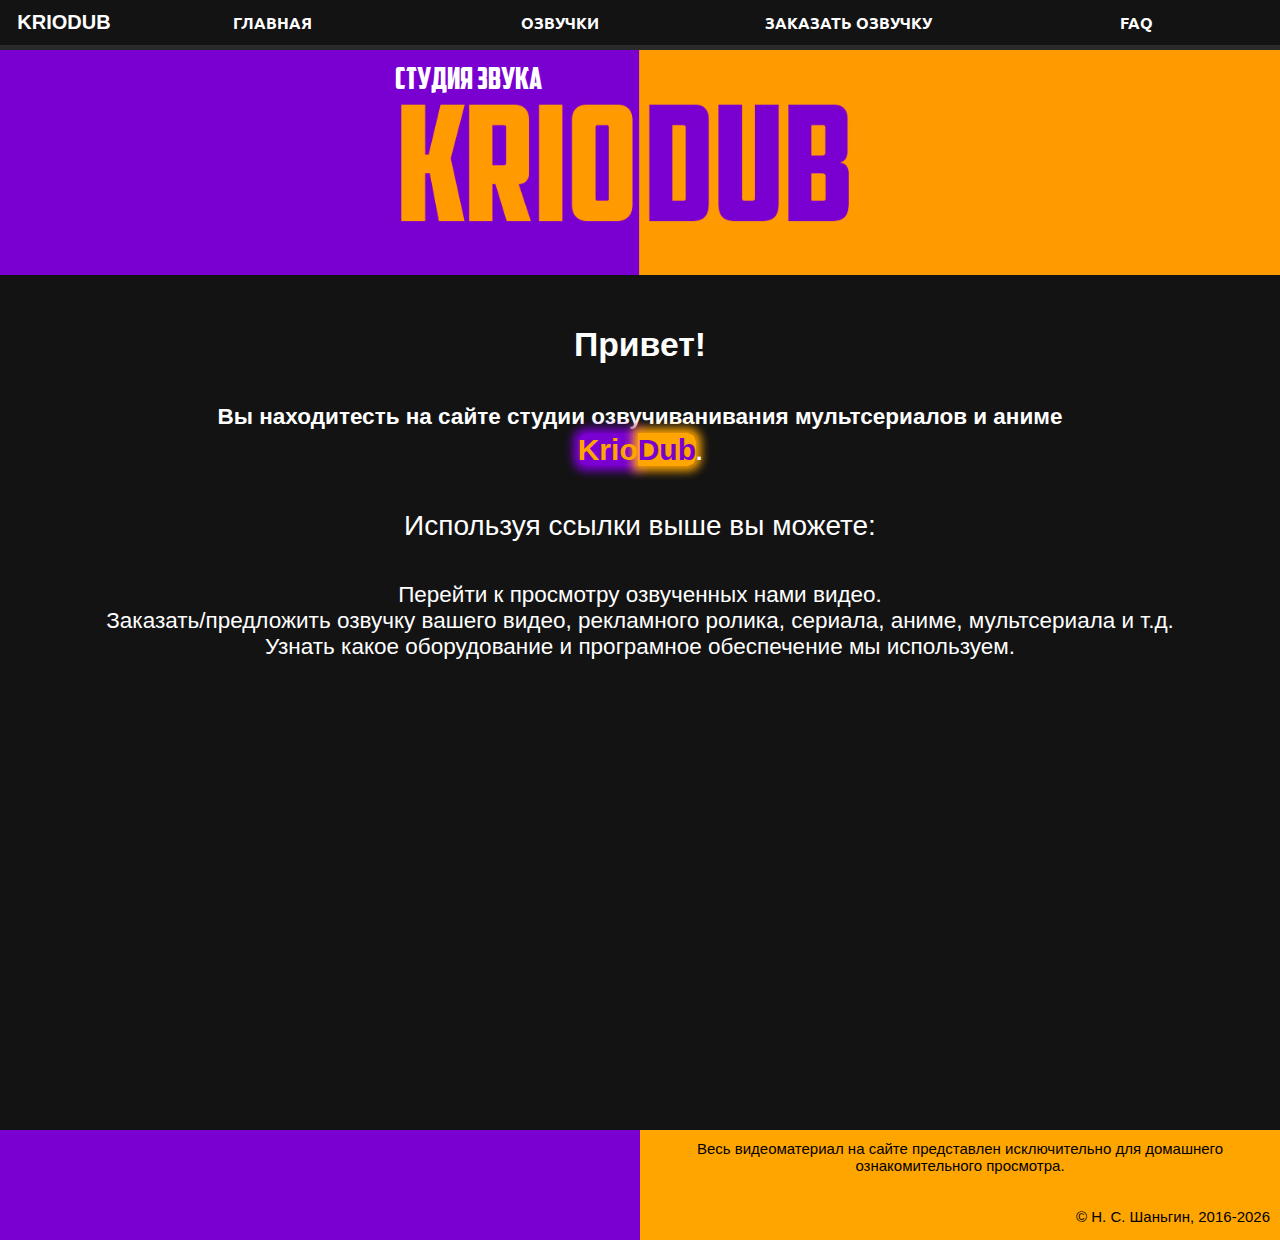
<file: index.html>
<!DOCTYPE html>
<html>
<head>
	<title>КриоДаб</title>
	<meta charset="utf-8">
	<link rel="stylesheet" type="text/css" href="styles/style.css">
	<link rel="stylesheet" type="text/css" href="styles/style-main.css">
	<link rel="icon" type="image/vnd.microsoft.icon" href="favicon.ico">
	<meta name="author" content="Никита Шаньгин/MrKrio">
	<meta name="copyright" content="Все права принадлежат Никите Шаньгину, воспроизведение любого материала с этой страницы на других ресурсах должно быть согласовано в правообладателем">
	<meta name="robots" content="index, nofollow">
	<meta http-equiv="content-language" content="ru">
	<meta name="description" content="Сайт студии KrioDub. Хотите заказать озвучку для вашего видео, поздравление, рекламный ролик? Хотите увидеть озвученную серию вашего любимого сериала, аниме, мультсериала? Тогда вам сюда!">
	<meta name="keywords" content="Kriodub, krio dub, Криодаб, крио даб, озвучка рекламных роликов, видеомонтаж, озвучивание, заказать озвучивание, смотреть аниме, смотреть мультфильмы, время приключений, гравити фоллз, adventure time">
	<meta name="yandex-verification" content="5b7bd48b2b36a36c" />
	<meta name='viewport' content='width=device-width,initial-scale=1,user-scalable=no'/>
	<meta content='true' name='HandheldFriendly'/>
	<meta content='width' name='MobileOptimized'/>
	<meta content='yes' name='apple-mobile-web-app-capable'/>
	<script src="https://vk.com/js/api/openapi.js?146" type="text/javascript"></script>
</head>
<body>

<div id="container">
<header>
	<b id="headerer"><a href="/redirect"><span>KRIODUB</span></a></b>
	
	
		<ul id="header">
			<li class="hdr"><a href="/">Главная</a></li>
			<li class="hdr"><a>Озвучки</a>
				<ul>
					<li><a href="/video/at7">Время приключений</a>
					<li><a href="#">Леди баг<span class="cs">(Coming soon)</span></a></li>
					<li><a href="/video/train/">Бесконечный поезд</a></li>
				</ul>
			</li>
			<li class="hdr"><a href="/buy">Заказать <span id="ozv">озвучку</span></a></li>
			<li class="hdr"><a href="/faq">FAQ</a></li>
		</ul>
	
</header>

<div id="banner"><div>СТУДИЯ ЗВУКА</div></div>

<div id="content">
	<div id="text">
		<h2>Привет!</h2>
		<div>
		<b id="bol">
			Вы находитесть на сайте студии озвучиванивания мультсериалов и аниме <br><span id="kriodub"><span id="krio">Krio</span><span id="dub">Dub</span></span>.
		</b>
		</div>
		<div>
		<p id="child">Используя ссылки выше вы можете:</p>
		<p>Перейти к просмотру озвученных нами видео.</p>
		<p>Заказать/предложить озвучку вашего видео, рекламного ролика, сериала, аниме, мультсериала и т.д.</p>
		<p>Узнать какое оборудование и програмное обеспечение мы используем.</p>
		</div>
	</div>
	<!--<div>По вопросам сотрудничества / коллаборации обращайтесь на почту: <a href="mailto:kriodub@ya.ru" id="mail">KrioDub@ya.ru</a></div>-->

	<script type="text/javascript" src="//vk.com/js/api/openapi.js?146"></script>

<!-- VK Widget -->
<div id="vk_community_messages"></div>
<script type="text/javascript">
VK.Widgets.CommunityMessages("vk_community_messages", 76343491, {expandTimeout: "120000",tooltipButtonText: "Есть вопрос?"});
</script>
</div>
</div>
<div id="footer">
	<div class="rights"></div>
	<div class="rights">Весь видеоматериал на сайте представлен исключительно для домашнего ознакомительного просмотра. <br>
	<div id="copyright"> 
	&copy Н. С. Шаньгин, 2016-<script type="text/javascript">var mdate = new Date(); document.write(mdate.getFullYear());</script>
	</div>
	
	</div>
</div>
</body>
</html>
</file>
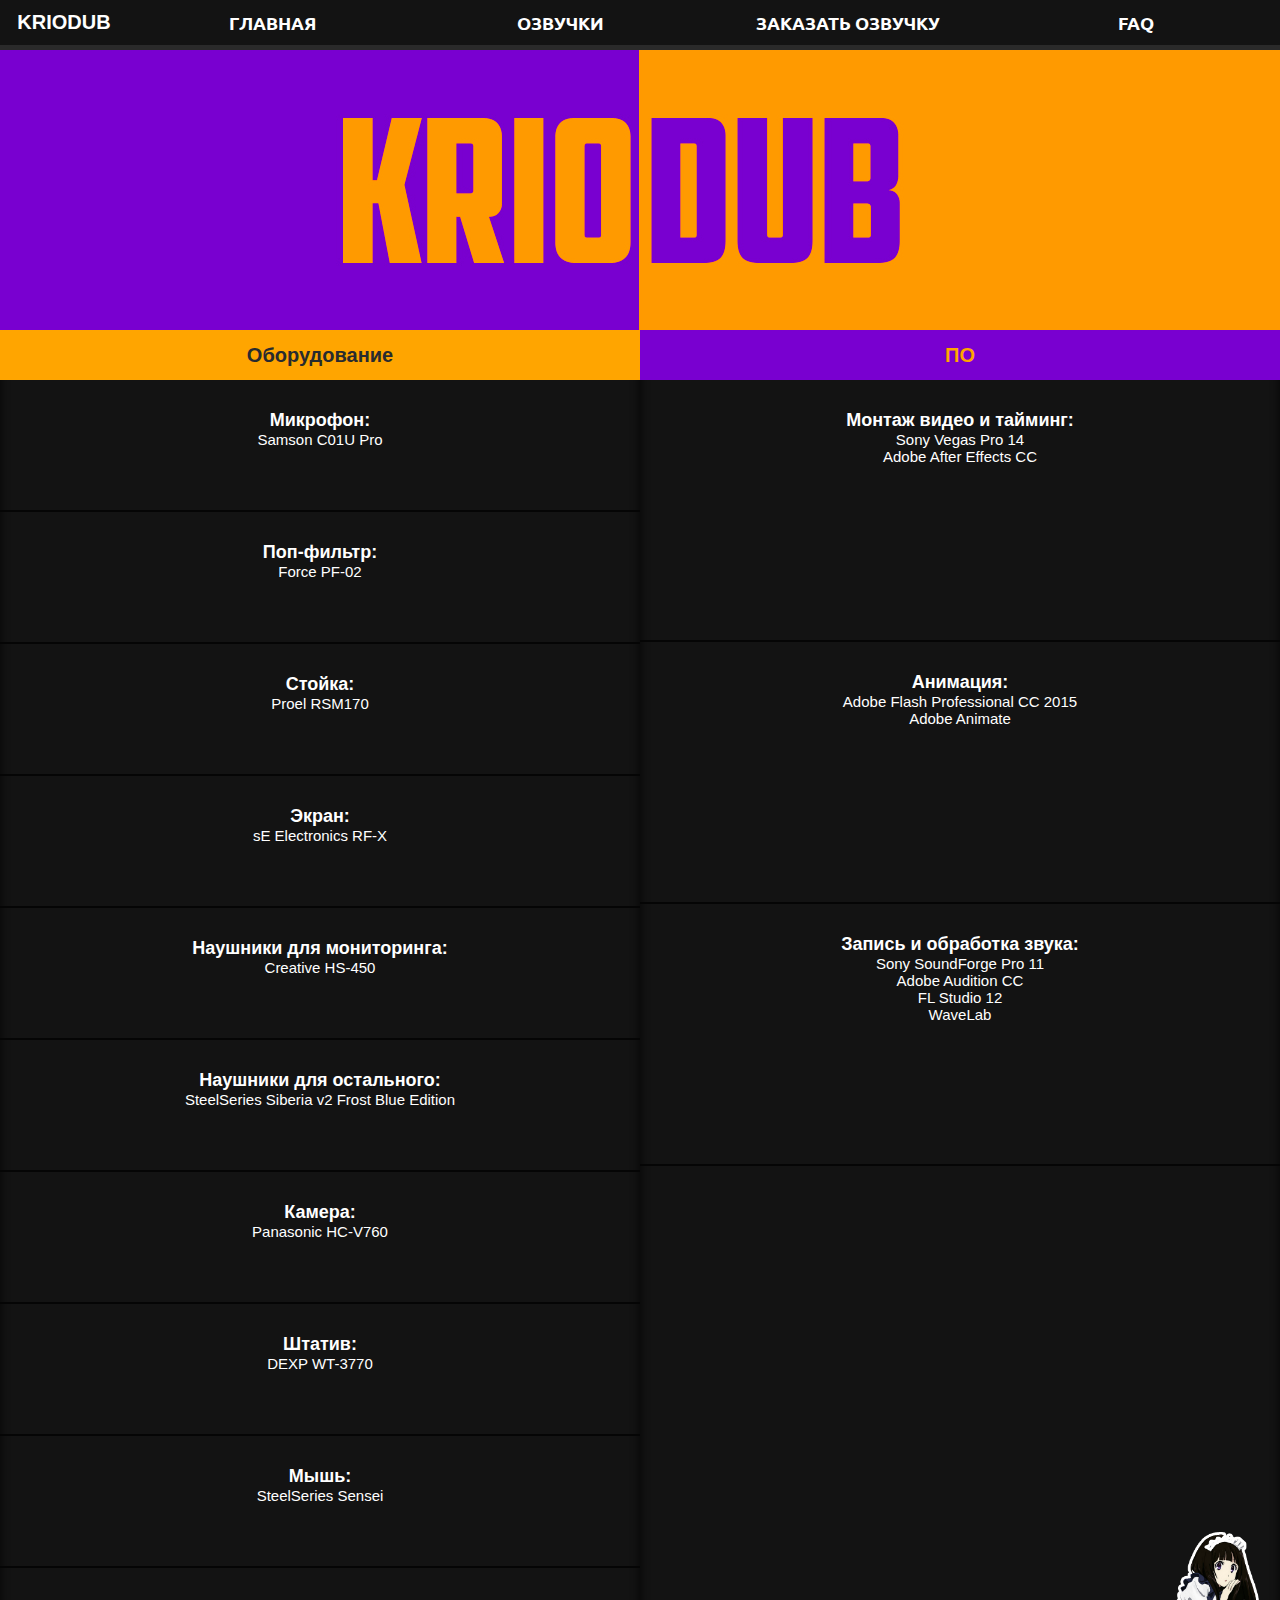
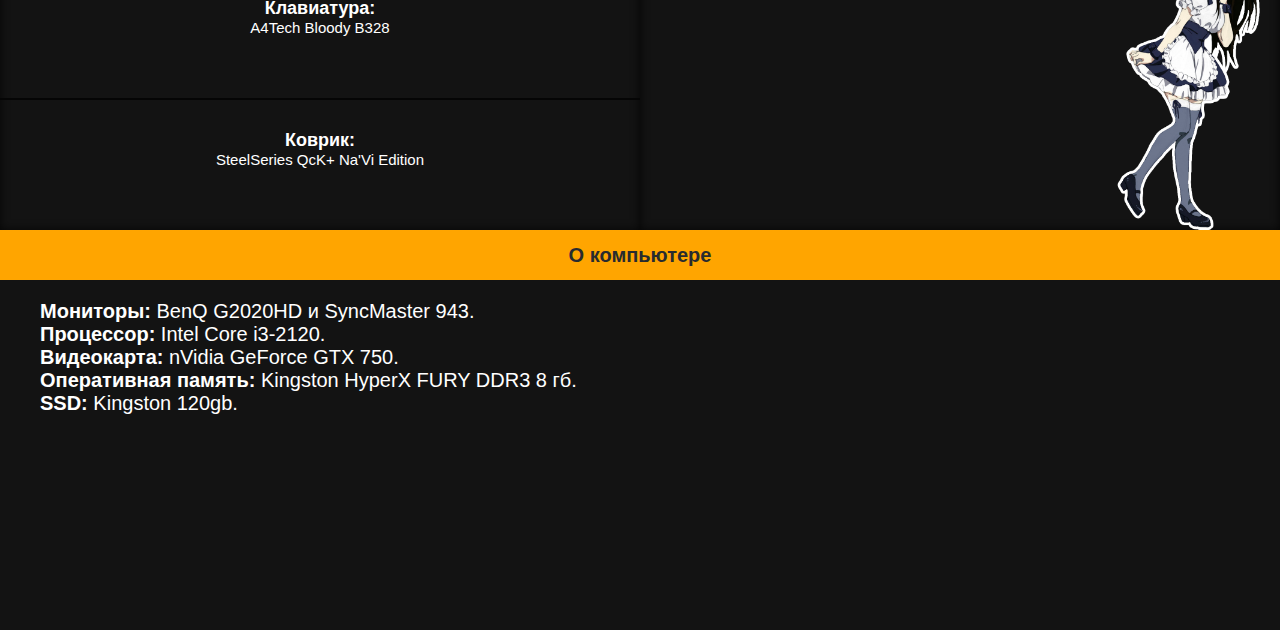
<file: faq/index.html>
<!DOCTYPE html>
<html>
<head>
	<title>КриоДаб</title>
	<meta charset="utf-8">
	<link rel="stylesheet" type="text/css" href="../styles/style.css">
	<link rel="stylesheet" type="text/css" href="../styles/style-faq.css">
	<link rel="icon" type="image/vnd.microsoft.icon" href="favicon.ico">
	<meta name="author" content="Никита Шаньгин/MrKrio">
	<meta name="copyright" content="Все права принадлежат Никите Шаньгину, воспроизведение любого материала с этой страницы на других ресурсах должно быть согласовано в правообладателем">
	<meta name="robots" content="index, nofollow">
	<meta http-equiv="content-language" content="ru">
	<meta name="description" content="Какое оборудование и ПО я использую, а так же какая у меня сборка компьютера.">
	<meta name="keywords" content="Kriodub, krio dub, Криодаб, крио даб, faq, чзв, оборудование">
	<meta name="yandex-verification" content="5b7bd48b2b36a36c" />
	<meta name='viewport' content='width=device-width,initial-scale=1,user-scalable=no'/>
	<meta content='true' name='HandheldFriendly'/>
	<meta content='width' name='MobileOptimized'/>
	<meta content='yes' name='apple-mobile-web-app-capable'/>
</head>

<body>

<div id="container">
<header>
	<b id="headerer"><a href="/redirect"><span>KRIODUB</span></a></b>
	
	<div id="head1">
		<ul id="header">
			<li class="hdr"><a href="/">Главная</a></li>
			<li class="hdr"><a href="/video">Озвучки</a></li>
			<li class="hdr"><a href="/buy">Заказать<span id="ozv"> озвучку</span></a></li>
			<li class="hdr"><a href="/faq">FAQ</a></li>
		</ul>
	</div>
</header>

<div id="banner"></div>

<div id="content">
	<div class="faq">
		<h3>Оборудование</h3>
		<div class="qqq">
			<div class="quest">Микрофон:</div>
			<div class="answ">
			<p>Samson C01U Pro</p>
			</div>
		</div>
		<div class="qqq">
			<div class="quest">Поп-фильтр:</div>
			<div class="answ">
			<p>Force PF-02</p>
			</div>
		</div>
		<div class="qqq">
			<div class="quest">Стойка:</div>
			<div class="answ">
			<p>Proel RSM170</p>
			</div>
		</div>
		<div class="qqq">
			<div class="quest">Экран:</div>
			<div class="answ">
			<p>sE Electronics RF-X</p>
			</div>
		</div>
		<div class="qqq">
			<div class="quest">Наушники для мониторинга:</div>
			<div class="answ">
			<p>Creative HS-450</p>
			</div>
		</div>
		<div class="qqq">
			<div class="quest">Наушники для остального:</div>
			<div class="answ">
			<p>SteelSeries Siberia v2 Frost Blue Edition</p>
			</div>
		</div>
		<div class="qqq">
			<div class="quest">Камера:</div>
			<div class="answ">
			<p>Panasonic HC-V760</p>
			</div>
		</div>
		<div class="qqq">
			<div class="quest">Штатив:</div>
			<div class="answ">
			<p>DEXP WT-3770</p>
			</div>
		</div>
		<div class="qqq">
			<div class="quest">Мышь:</div>
			<div class="answ">
			<p>SteelSeries Sensei</p>
			</div>
		</div>
		<div class="qqq">
			<div class="quest">Клавиатура:</div>
			<div class="answ">
			<p>A4Tech Bloody B328</p>
			</div>
		</div>
		<div class="qqq">
			<div class="quest">Коврик:</div>
			<div class="answ">
			<p>SteelSeries QcK+ Na'Vi Edition</p>
			</div>
		</div>
	</div>
	<div class="faq">
		<h3>ПО</h3>
		<div class="qqq2">
			<div class="quest">Монтаж видео и тайминг:</div>
			<div class="answ">
			<p>Sony Vegas Pro 14</p>
			<p>Adobe After Effects CC</p>
			</div>
		</div>
		<div class="qqq2">
			<div class="quest">Анимация:</div>
			<div class="answ">
			<p>Adobe Flash Professional CC 2015</p>
			<p>Adobe Animate</p>
			</div>
		</div>
		<div class="qqq2">
			<div class="quest">Запись и обработка звука:</div>
			<div class="answ">
			<p>Sony SoundForge Pro 11</p>
			<p>Adobe Audition CC</p>
			<p>FL Studio 12</p>
			<p>WaveLab</p>
			</div>
			<img id="animes" alt="Тут должна быть служанка" src="../img/anime.png" title="Оу, вы уже пришли! А я ещё не закончила убираться!">
		</div>
		
	</div>
	<div id="comp">
	<h3>О компьютере</h3>
	<div id="lihne">
		<div id="about">
		<p><b>Мониторы:</b> BenQ G2020HD и SyncMaster 943.</p>
		<p><b>Процессор:</b> Intel Core i3-2120.</p>
		<p><b>Видеокарта:</b> nVidia GeForce GTX 750.</p>
		<p><b>Оперативная память:</b> Kingston HyperX FURY DDR3 8 гб.</p>
		<p><b>SSD:</b> Kingston 120gb.</p>
		</div>
	</div>
	</div>
</div>
</div>


</body>
</html>
</file>
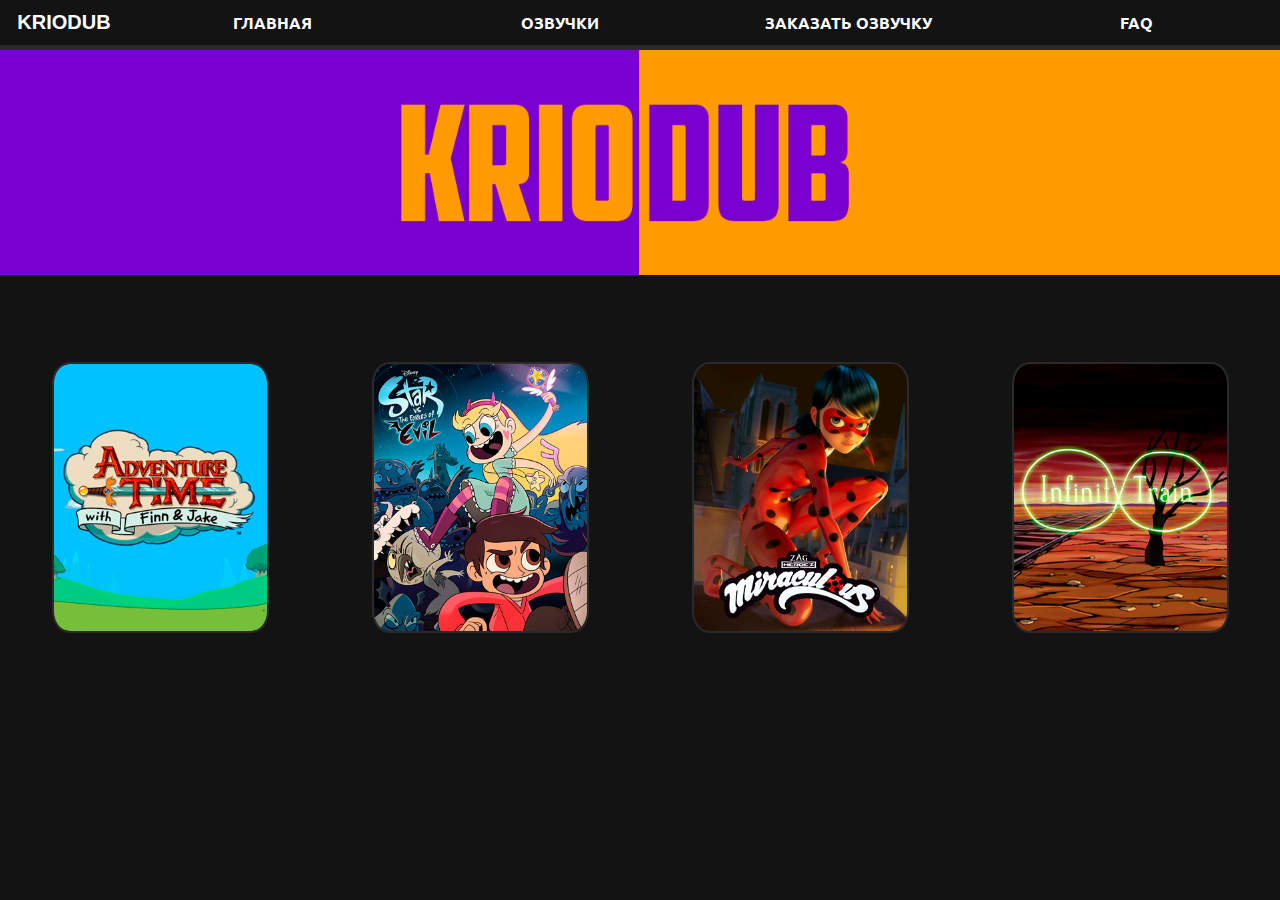
<file: video/index.html>
<!DOCTYPE html>
<html>
<head>
	<title>КриоДаб</title>
	<meta charset="utf-8">
	<link rel="stylesheet" type="text/css" href="../styles/style.css">
	<link rel="stylesheet" type="text/css" href="../styles/style-video.css">
	<link rel="icon" type="image/vnd.microsoft.icon" href="favicon.ico">
	<meta name="author" content="Никита Шаньгин / MrKrio">
	<meta name="copyright" content="Все права принадлежат Никите Шаньгину, воспроизведение любого материала с этой страницы на других ресурсах должно быть согласовано в правообладателем, весь материал на сайте предоставлен исключительно для домашнего ознакомительного просмотра.">
	<meta name="robots" content="index, nofollow">
	<meta http-equiv="content-language" content="ru">
	<meta name="description" content="Смотреть онлайн Время приключений, леди баг, Стар против сил зла и Бесконечный поезд">
	<meta name="keywords" content="Kriodub, krio dub, Криодаб, крио даб, озвучка, смотреть аниме, смотреть мультфильмы, смотреть, смотреть онлайн, онлайн, время приключений, гравити фоллз, adventure time, ледибаг, леди баг, ladybug, lady bug, stvtfoe, stvfoe, Star vs the Forces of evil, Стар против сил зла, СПСЛ">
	<meta name="yandex-verification" content="5b7bd48b2b36a36c" />
	<meta name='viewport' content='width=device-width,initial-scale=1,user-scalable=no'/>
	<meta content='true' name='HandheldFriendly'/>
	<meta content='width' name='MobileOptimized'/>
	<meta content='yes' name='apple-mobile-web-app-capable'/>
</head>
<body>

<div id="container">
<header>
	<b id="headerer"><a href="/redirect"><span>KRIODUB</span></a></b>
		<ul id="header">
			<li class="hdr"><a href="/">Главная</a></li>
			<li class="hdr"><a href="/video">Озвучки</a></li>
			<li class="hdr"><a href="/buy">Заказать<span id="ozv"> озвучку</span></a></li>
			<li class="hdr"><a href="/faq">FAQ</a></li>
		</ul>
</header>

<div id="banner"></div>
<div id="content">
<div id="wrapper">
	<div id="boxes">
<div class="b">
	<div class="box" id="box1">
		<div class="season">
			<div class="seas"><a href="../video/at7">7 сезон</a></div>
			<div class="seas"><a href="../video/at8">8 сезон</a></div>
		</div>
	</div>
</div>
<div class="b">
	<div class="box" id="box2">
		<div class="season">
			<div class="seas"><a href="../video/star">2 сезон</a></div>
		</div>
	</div>
</div>
<div class="b">
	<div class="box" id="box3">
		<div class="season">
			<div class="seas"><a href="../video/lady">2 сезон</a></div>
		</div>
	</div>
</div>
<div class="b">
	<div class="box" id="box4">
		<div class="season">
			<div class="seas"><a href="../video/train">1 сезон</a></div>
		</div>
	</div>
</div>
	</div>
</div>
</div>


</body>
</html>
</file>
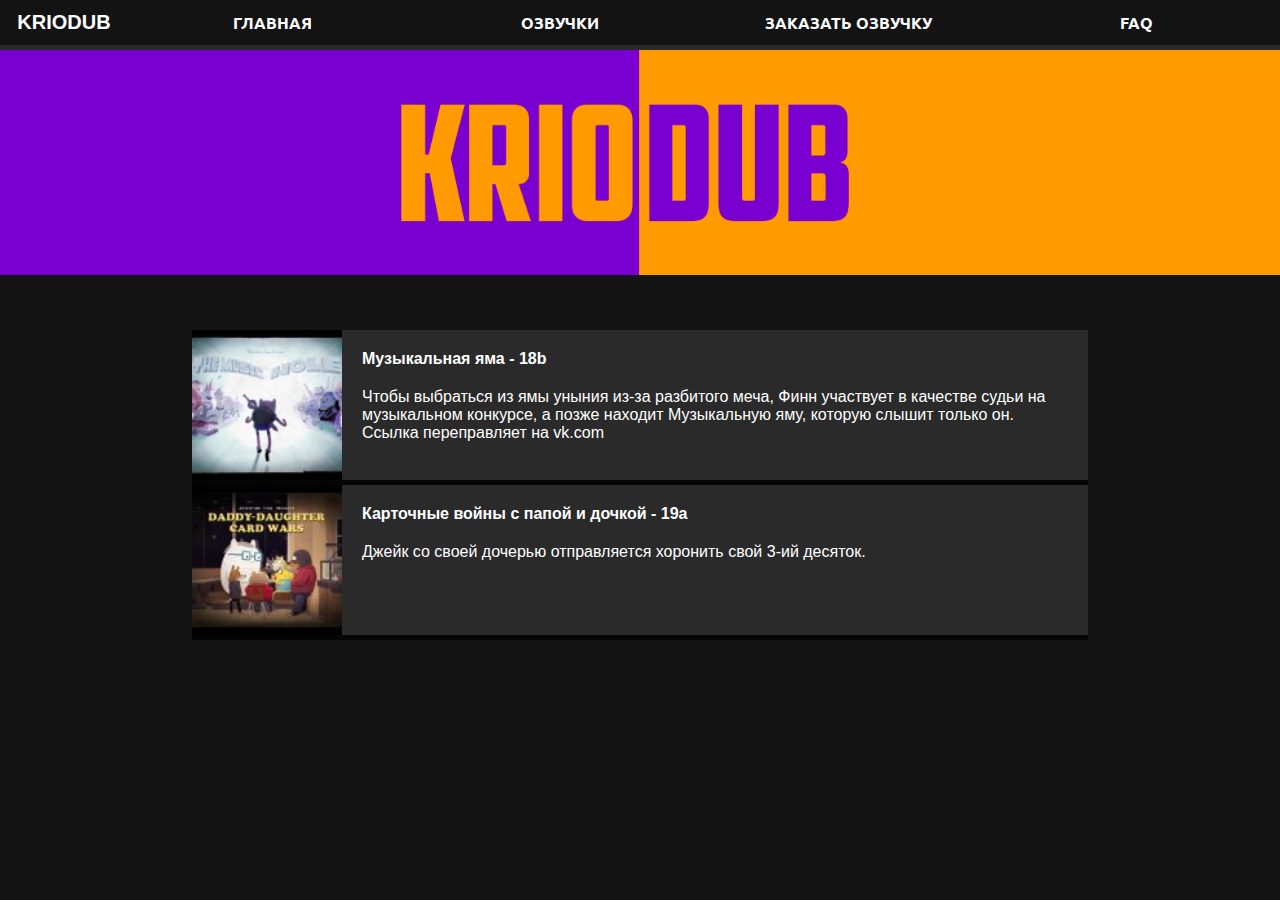
<file: video/at7/index.html>
<!DOCTYPE html>
<html>
<head>
	<title>КриоДаб</title>
	<meta charset="utf-8">
	<link rel="stylesheet" type="text/css" href="../../styles/style.css">
	<link rel="stylesheet" type="text/css" href="../../styles/style-video.css">
	<link rel="icon" type="image/vnd.microsoft.icon" href="favicon.ico">
	<meta name="author" content="Никита Шаньгин / MrKrio">
	<meta name="copyright" content="Все права принадлежат Никите Шаньгину, воспроизведение любого материала с этой страницы на других ресурсах должно быть согласовано в правообладателем, весь материал на сайте предоставлен исключительно для домашнего ознакомительного просмотра.">
	<meta name="robots" content="index, nofollow">
	<meta http-equiv="content-language" content="ru">
	<meta name="description" content="Смотреть онлайн Время Приключений / Adventure Time! 7 сезон">
	<meta name="keywords" content="Kriodub, krio dub, Криодаб, крио даб, озвучка, смотреть аниме, смотреть мультфильмы, смотреть, смотреть онлайн, онлайн, время приключений, adventure time, at, вп, 7 сезон">
	<meta name="yandex-verification" content="5b7bd48b2b36a36c" />
	<meta name='viewport' content='width=device-width,initial-scale=1,user-scalable=no'/>
	<meta content='true' name='HandheldFriendly'/>
	<meta content='width' name='MobileOptimized'/>
	<meta content='yes' name='apple-mobile-web-app-capable'/>
</head>
<body>
<div id="container">
<header>
	<b id="headerer"><a href="/redirect"><span>KRIODUB</span></a></b>
	
	
		<ul id="header">
			<li class="hdr"><a href="/">Главная</a></li>
			<li class="hdr"><a href="/video">Озвучки</a></li>
			<li class="hdr"><a href="/buy">Заказать <span id="ozv">озвучку</span></a></li>
			<li class="hdr"><a href="/faq">FAQ</a></li>
		</ul>
	
</header>

<div id="banner"></div>

<div id="content">
	<div class="series">
		<a href="/video/at7/eps/18b">
		<div class="preview"><img src="../../img/preview/18b.jpg"></div>
		<div class="stext">
		<h4>Музыкальная яма - 18b</h4>
		<p>Чтобы выбраться из ямы уныния из-за разбитого меча, Финн участвует в качестве судьи на музыкальном конкурсе, а позже находит Музыкальную яму, которую слышит только он.
		Ссылка переправляет на vk.com</p>
		</div>
		</a>
	</div>
	<div class="series">
		<a href="/video/at7/eps/18b">
		<div class="preview"><img src="../../img/preview/19a.jpg"></div>
		<div class="stext">
		<h4>Карточные войны с папой и дочкой - 19a</h4>
		<p>Джейк со своей дочерью отправляется хоронить свой 3-ий десяток.</p>
		</div>
		</a>
	</div>
</div>
</div>

</div>
</body>
</html>
</file>
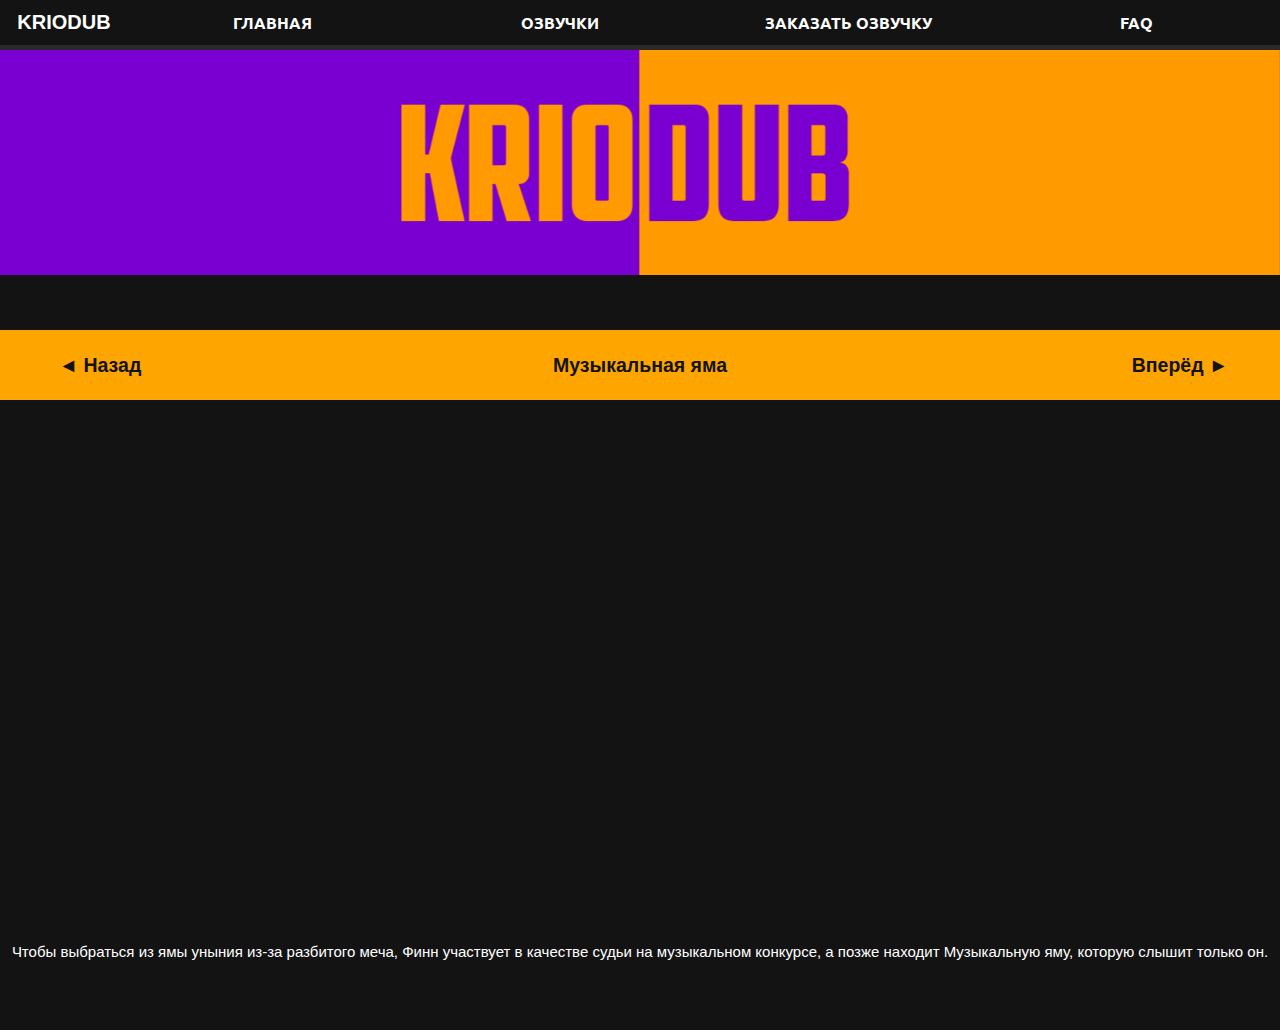
<file: video/at7/eps/18b.html>
<!DOCTYPE html>
<html>
<head>
	<title>КриоДаб</title>
	<meta charset="utf-8">
	<link rel="stylesheet" type="text/css" href="../../../styles/style.css">
	<link rel="stylesheet" type="text/css" href="../../../styles/style-ep.css">
	<link rel="icon" type="image/vnd.microsoft.icon" href="favicon.ico">
	<meta name="author" content="Никита Шаньгин / MrKrio">
	<meta name="copyright" content="Все права принадлежат Никите Шаньгину, воспроизведение любого материала с этой страницы на других ресурсах должно быть согласовано в правообладателем, весь материал на сайте предоставлен исключительно для домашнего ознакомительного просмотра.">
	<meta name="robots" content="index, nofollow">
	<meta http-equiv="content-language" content="ru">
	<meta name="description" content="Музыкальная яма - s07e18b / Music hole Смотреть онлайн Время Приключений / Adventure Time! На русском">
	<meta name="keywords" content="Kriodub, krio dub, Криодаб, крио даб, озвучка, смотреть аниме, смотреть мультфильмы, смотреть, смотреть онлайн, онлайн, время приключений, adventure time, at, вп, музыкальная яма, music hole, e18b, s07, s07e18b, сезон 7, серия 18">
	<meta name="yandex-verification" content="5b7bd48b2b36a36c" />
	<meta name='viewport' content='width=device-width,initial-scale=1,user-scalable=no'/>
	<meta content='true' name='HandheldFriendly'/>
	<meta content='width' name='MobileOptimized'/>
	<meta content='yes' name='apple-mobile-web-app-capable'/>
</head>
<body>
<div id="container">
<header>
	<b id="headerer"><a href="/redirect"><span>KRIODUB</span></a></b>
	
	
		<ul id="header">
			<li class="hdr"><a href="/">Главная</a></li>
			<li class="hdr"><a href="/video">Озвучки</a></li>
			<li class="hdr"><a href="/buy">Заказать <span id="ozv">озвучку</span></a></li>
			<li class="hdr"><a href="/faq">FAQ</a></li>
		</ul>
	
</header>

<div id="banner"></div>

<div id="content">
	<div id="wrp">
	<div id="move">
		<div class="but" id="b1"><a href="/video/at7">&#9668 Назад</a></div>
		<div class="but" id="b2"><a href="/video/at7/eps/19a">Вперёд &#9658</a></div>
		<h2>Музыкальная яма</h2>
	</div>
		<div id="player">
			<iframe src="//vk.com/video_ext.php?oid=141722956&id=456239033&hash=8c49d670c90b8ffa&hd=2" width="853" height="480" frameborder="0" allowfullscreen></iframe>
		</div>
		<p>
			Чтобы выбраться из ямы уныния из-за разбитого меча, Финн участвует в качестве судьи на музыкальном конкурсе, а позже находит Музыкальную яму, которую слышит только он.
		</p>
	</div>
</div>
</div>

</div>
</body>
</html>
</file>
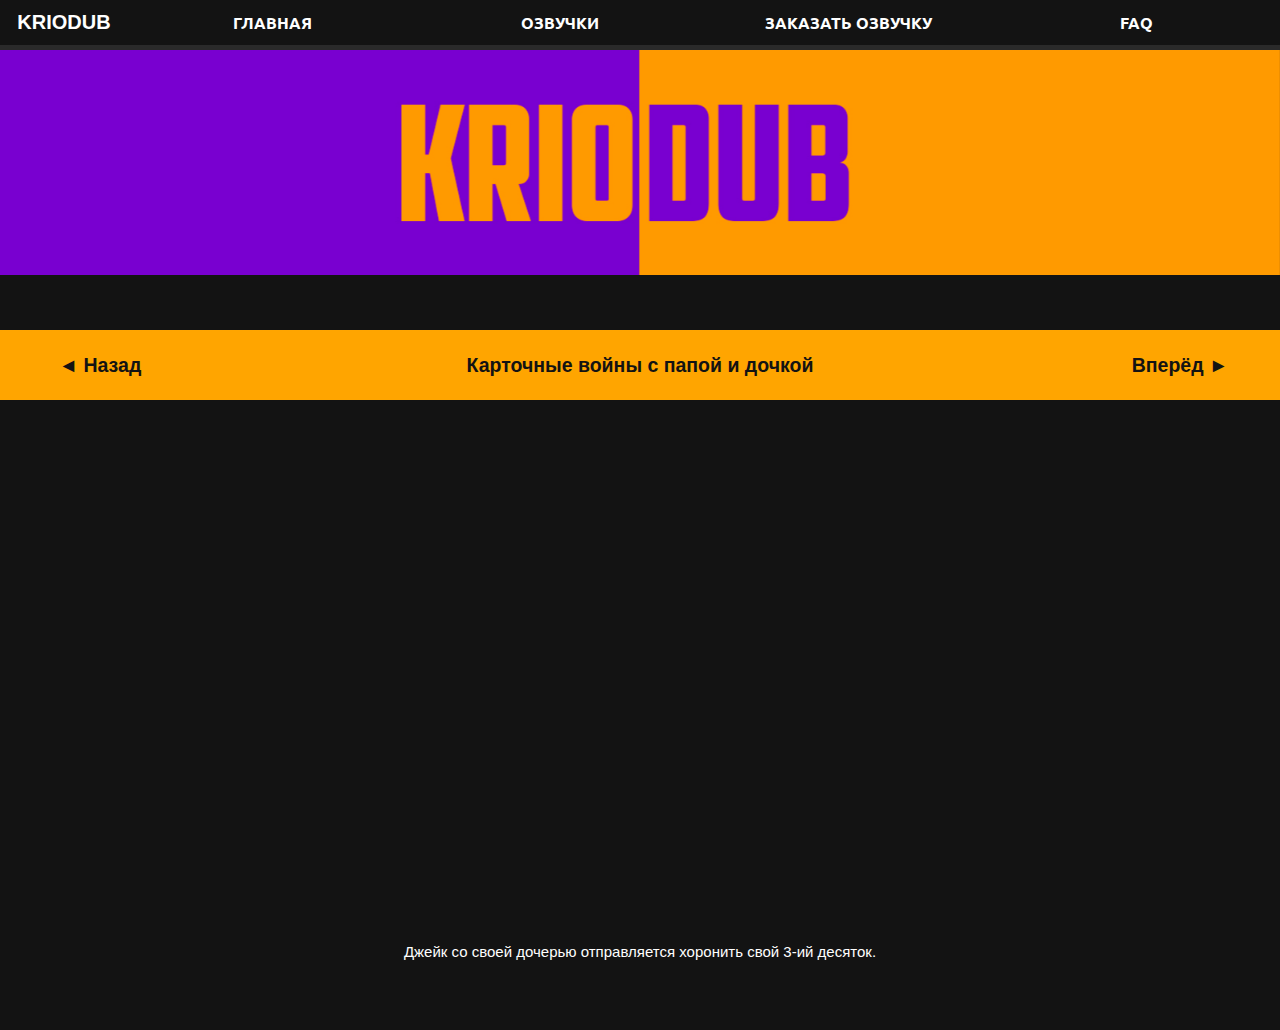
<file: video/at7/eps/19a.html>
<!DOCTYPE html>
<html>
<head>
	<title>КриоДаб</title>
	<meta charset="utf-8">
	<link rel="stylesheet" type="text/css" href="../../../styles/style.css">
	<link rel="stylesheet" type="text/css" href="../../../styles/style-ep.css">
	<link rel="icon" type="image/vnd.microsoft.icon" href="favicon.ico">
	<meta name="author" content="Никита Шаньгин / MrKrio">
	<meta name="copyright" content="Все права принадлежат Никите Шаньгину, воспроизведение любого материала с этой страницы на других ресурсах должно быть согласовано в правообладателем, весь материал на сайте предоставлен исключительно для домашнего ознакомительного просмотра.">
	<meta name="robots" content="index, nofollow">
	<meta http-equiv="content-language" content="ru">
	<meta name="description" content="Карточные Войны с Папой и Дочкой - s07e19b / Daddy-Daughter Card Wars. Смотреть онлайн Время Приключений / Adventure Time! На русском">
	<meta name="keywords" content="Kriodub, krio dub, Криодаб, крио даб, озвучка, смотреть аниме, смотреть мультфильмы, смотреть, смотреть онлайн, онлайн, время приключений, adventure time, at, вп, Карточные войны с папой и дочкой, Daddy-Daughter Card Wars, e19a, s07, s07e19a, сезон 7, серия 19">
	<meta name="yandex-verification" content="5b7bd48b2b36a36c" />
	<meta name='viewport' content='width=device-width,initial-scale=1,user-scalable=no'/>
	<meta content='true' name='HandheldFriendly'/>
	<meta content='width' name='MobileOptimized'/>
	<meta content='yes' name='apple-mobile-web-app-capable'/>
</head>
<body>
<div id="container">
<header>
	<b id="headerer"><a href="/redirect"><span>KRIODUB</span></a></b>
	
	
		<ul id="header">
			<li class="hdr"><a href="/">Главная</a></li>
			<li class="hdr"><a href="/video">Озвучки</a></li>
			<li class="hdr"><a href="/buy">Заказать <span id="ozv">озвучку</span></a></li>
			<li class="hdr"><a href="/faq">FAQ</a></li>
		</ul>
	
</header>

<div id="banner"></div>

<div id="content">
	<div id="wrp">
	<div id="move">
		<div class="but" id="b1"><a href="/video/at7/eps/18b">&#9668 Назад</a></div>
		<div class="but" id="b2"><a href="/video/at7/eps/">Вперёд &#9658</a></div>
		<h2>Карточные войны с папой и дочкой</h2>
	</div>
		<div id="player">
			<iframe src="//vk.com/video_ext.php?oid=-76343491&id=456239017&hash=bd22365f7c07fd60&hd=1" frameborder="0" allowfullscreen></iframe>
		</div>
		<p>
			Джейк со своей дочерью отправляется хоронить свой 3-ий десяток.
		</p>
	</div>
</div>
</div>

</div>
</body>
</html>
</file>
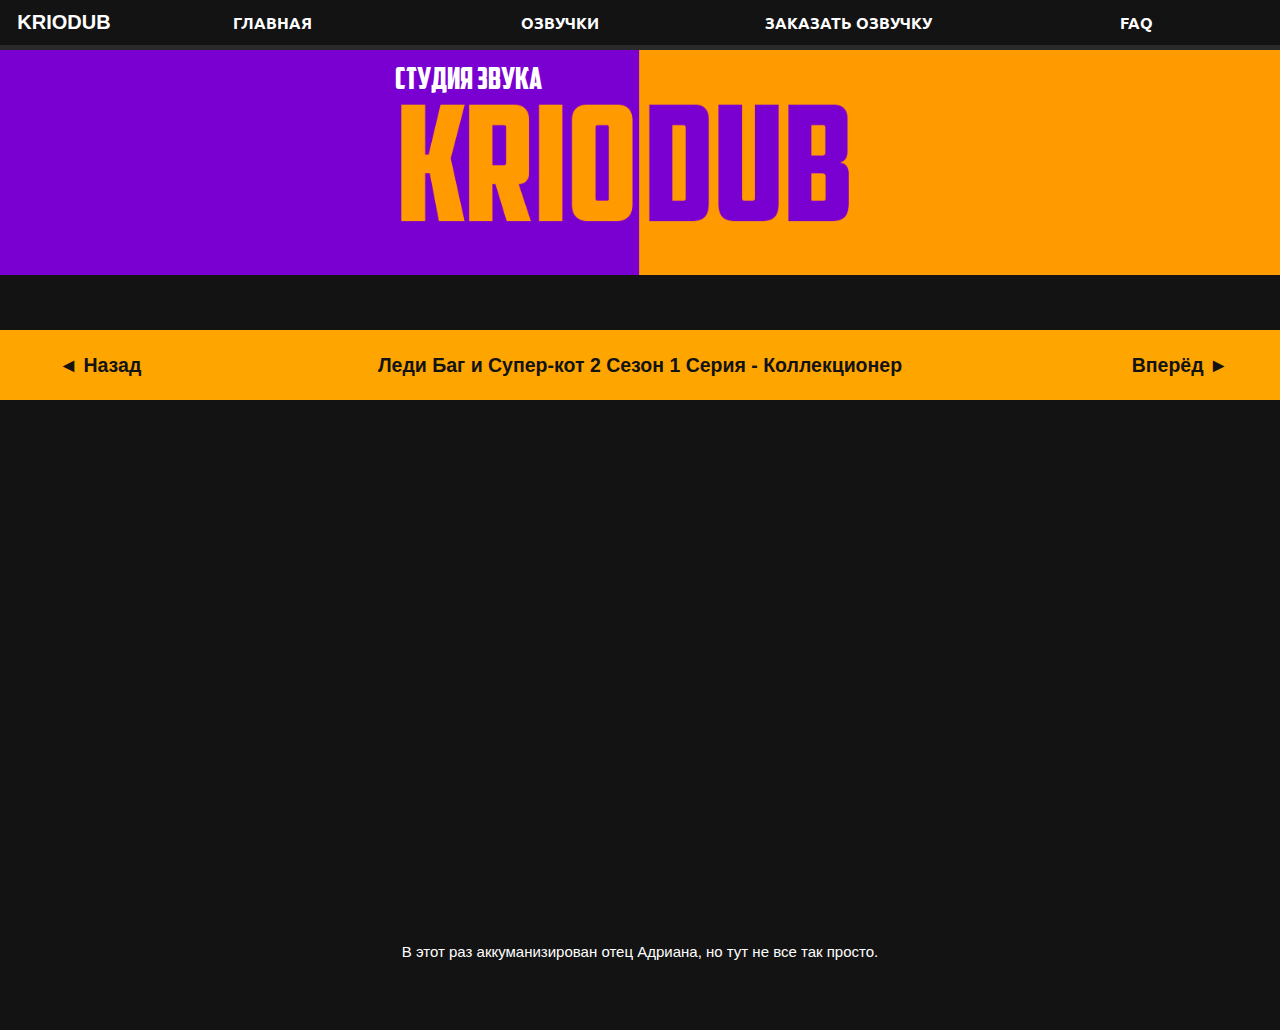
<file: video/lady/eps/collector.html>
<!DOCTYPE html>
<html>
<head>
	<title>КриоДаб</title>
	<meta charset="utf-8">
	<link rel="stylesheet" type="text/css" href="../../../styles/style.css">
	<link rel="stylesheet" type="text/css" href="../../../styles/style-ep.css">
	<link rel="icon" type="image/vnd.microsoft.icon" href="favicon.ico">
	<meta name="author" content="Никита Шаньгин / MrKrio">
	<meta name="copyright" content="Все права принадлежат Никите Шаньгину, воспроизведение любого материала с этой страницы на других ресурсах должно быть согласовано в правообладателем, весь материал на сайте предоставлен исключительно для домашнего ознакомительного просмотра.">
	<meta name="robots" content="index, nofollow">
	<meta http-equiv="content-language" content="ru">
	<meta name="description" content="Леди Баг и Супер-кот 2 Сезон 1 Серия Коллекционер на русском">
	<meta name="keywords" content="Kriodub, krio dub, Криодаб, крио даб, озвучка, смотреть, смотреть онлайн, онлайн, ЛедиБаг, Леди Баг и Супер-кот, Леди Баг и Супер-кот 2 Сезон 1 Серия, Коллектор, Коллекционер, Ladybug and Chat Noir, Ladybug and Chat Noir Season 2 Episode 1, Collector">
	<meta name="yandex-verification" content="5b7bd48b2b36a36c" />
	<meta name='viewport' content='width=device-width,initial-scale=1,user-scalable=no'/>
	<meta content='true' name='HandheldFriendly'/>
	<meta content='width' name='MobileOptimized'/>
	<meta content='yes' name='apple-mobile-web-app-capable'/>
</head>
<body>
<div id="container">
<header>
	<b id="headerer"><a href="/redirect"><span>KRIODUB</span></a></b>
	
	
		<ul id="header">
			<li class="hdr"><a href="/">Главная</a></li>
			<li class="hdr"><a href="#">Озвучки</a>
				<ul>
					<li><a href="../">Время приключений</a>
					<li><a href="../lady">Леди баг</a></li>
					<li><a href="../train">Бесконечный поезд</a></li>
				</ul>
			</li>
			<li class="hdr"><a href="/buy">Заказать <span id="ozv">озвучку</span></a></li>
			<li class="hdr"><a href="/faq">FAQ</a></li>
		</ul>
	
</header>

<div id="banner"><div>СТУДИЯ ЗВУКА</div></div>

<div id="content">
	<div id="wrp">
	<div id="move">
		<div class="but" id="b1"><a href="#">&#9668 Назад</a></div>
		<div class="but" id="b2"><a href="#">Вперёд &#9658</a></div>
		<h2>Леди Баг и Супер-кот 2 Сезон 1 Серия - Коллекционер</h2>
	</div>
		<div id="player">
			<iframe src="//rutube.ru/play/embed/10669356" frameborder="0" webkitAllowFullScreen mozallowfullscreen allowfullscreen></iframe>
		</div>
		<p>
			В этот раз аккуманизирован отец Адриана, но тут не все так просто.
		</p>
	</div>
</div>
</div>

</div>
</body>
</html>
</file>
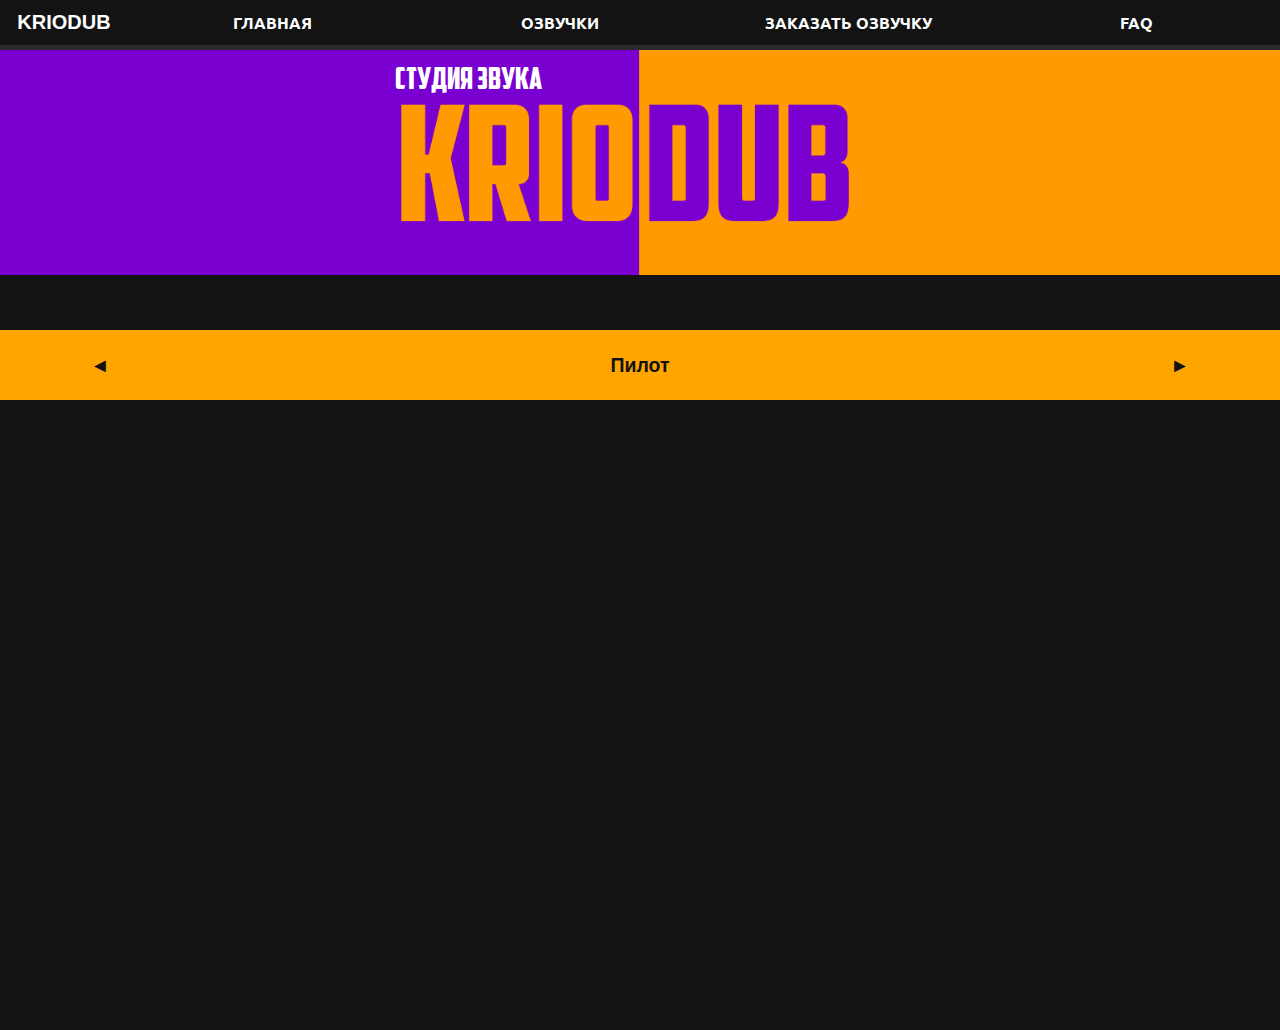
<file: video/train/eps/pilot.html>
<!DOCTYPE html>
<html>
<head>
	<title>КриоДаб</title>
	<meta charset="utf-8">
	<link rel="stylesheet" type="text/css" href="../../../styles/style.css">
	<link rel="stylesheet" type="text/css" href="../../../styles/style-ep.css">
	<link rel="icon" type="image/vnd.microsoft.icon" href="favicon.ico">
	<meta name="author" content="Никита Шаньгин / MrKrio">
	<meta name="copyright" content="Все права принадлежат Никите Шаньгину, воспроизведение любого материала с этой страницы на других ресурсах должно быть согласовано в правообладателем, весь материал на сайте предоставлен исключительно для домашнего ознакомительного просмотра.">
	<meta name="robots" content="index, nofollow">
	<meta http-equiv="content-language" content="ru">
	<meta name="description" content="Музыкальная яма - s07e18b / Music hole Смотреть онлайн Время Приключений / Adventure Time! На русском">
	<meta name="keywords" content="Kriodub, krio dub, Криодаб, крио даб, озвучка, смотреть аниме, смотреть мультфильмы, смотреть, смотреть онлайн, онлайн, время приключений, adventure time, at, вп, музыкальная яма, music hole, e18b, s07, s07e18b, сезон 7, серия 18">
	<meta name="yandex-verification" content="5b7bd48b2b36a36c" />
	<meta name='viewport' content='width=device-width,initial-scale=1,user-scalable=no'/>
	<meta content='true' name='HandheldFriendly'/>
	<meta content='width' name='MobileOptimized'/>
	<meta content='yes' name='apple-mobile-web-app-capable'/>
</head>
<body>
<div id="container">
<header>
	<b id="headerer"><a href="/redirect"><span>KRIODUB</span></a></b>
	
	
		<ul id="header">
			<li class="hdr"><a href="/">Главная</a></li>
			<li class="hdr"><a href="#">Озвучки</a>
				<ul>
					<li><a href="../at7">Время приключений</a>
					<li><a href="#">Леди баг<span class="cs">(Coming soon)</span></a></li>
					<li><a href="#">Бесконечный поезд</a></li>
				</ul>
			</li>
			<li class="hdr"><a href="/buy">Заказать <span id="ozv">озвучку</span></a></li>
			<li class="hdr"><a href="/faq">FAQ</a></li>
		</ul>
	
</header>

<div id="banner"><div>СТУДИЯ ЗВУКА</div></div>

<div id="content">
	<div id="wrp">
	<div id="move">
		<div class="but" id="b1"><a href="../train">&#9668</a></div>
		<div class="but" id="b2"><a href="#">&#9658</a></div>
		<h2>Пилот</h2>
	</div>
		<div id="player">
			<iframe src="https://vk.com/video_ext.php?oid=-76343491&id=456239021&hash=8a9949b9b110e1db" width="853" height="480" frameborder="0" allowfullscreen></iframe>
		</div>
	</div>
</div>
</div>

</div>
</body>
</html>
</file>
<file: styles/style.css>
body, div, a, img, header, h1, h2, h3, h4, h5, h6, ul, li, p {
	padding: 0;
	margin: 0;
	border: 0;
}
body {
	font-family: Arial;
	font-size: 15px;
	font-style: bold;
	margin: 0;
	padding: 0;
	background: #131313;
	/*background-image: url(../img/tech.jpg);*/ 
	background-repeat: no-repeat;
	background-size: 100%;
} 


body {
	text-align: center;
}

#headerer {
	font-size: 20px;
	float: left;
	width: 10%;
}

@media only screen and (max-width: 768px) {
	#header {min-height: 70px; width: 100%;}
	header {min-height: 70px;
		line-height: 70px;}
	.hdr a {
		padding-top: 15px;
		height: 55px;}
	.hdr {
		line-height: 70px;
		height: 70px;
	}

}

#headerer a {
	display: block;
	width: 100%;
	height: 45px;
}

#headerer a {
	color: #fff;
	text-decoration: none;
}


#header {
	float: right;
	list-style: none;
	width: 90%;
	height: 45px;
}

@media only screen and (max-width: 768px) {
	#headerer {
	display: none;
	}
	#header{float: left;
		width: 100%;}
}

.hdr {
	float: left;
	width: 25%;

}

.hdr a {
	font-family: Ubuntu;
	text-transform: uppercase;
	font-size: 16px;
	display: block;
	width: 100%;
	line-height: 45px;
	color: #fff;
	text-decoration: none;
	border-bottom: 5px solid #2a2a2a;

}

@media only screen and (max-width: 768px) {
	.hdr a {
		font-size: 0.9em;
	}
}

@media only screen and (max-width: 768px) {
	#ozv {
		display: none;
	}
}

.hdr a:hover {
	background: orange;
	border-bottom: 5px solid #ee8800;
	transition: all 0.2s ease-out;
	color: #131313;
}


header {
	color: #fff;
	height: 45px;
	background: #131313;
	width: 100%;
	z-index: 999;
	position: fixed;
	line-height: 45px;
	border-bottom: 5px solid #2a2a2a;
}


#banner {
	width: 100%;
	height: 225px;
	position: fixed;
	top: 50px;
	background-image: url(../img/header.png);
	background-size: cover;
	background-position: center;
}


@media only screen and (max-width: 768px) {
	#banner {
		height: 150px;
		top: 70px;
	}
}

#banner div {
	position: relative;
	right: 172px;
	color: white;
	font-family: "American Captain";
	padding-top: 10px;
	font-size: 30px;
	animation: blinker 2s ease-out infinite; 
}

@keyframes blinker {  
  50% { opacity: 0; }
}


@media only screen and (max-width: 768px) {
	#banner div {
		position: relative;
		right: 110px;
		padding-top: 10px;
		font-size: 20px;
	}
}


#header li ul {
	list-style: none;
}

#header li ul li {
	background: #131313;
}

#header li ul {
	display: none;
}

#header li:hover > ul {
	display: block;
}

.cs {
	font-size: 9px;
	color: red;
}

@media only screen and (max-width: 768px) {
	#header li ul {
		position: absolute;
		width: 100%;
		left: 0;
	}
}

@font-face {
	font-family: 'American Captain';
	src: url(../fonts/American_Captain_.ttf);
}

@font-face {
	font-family: 'Ubuntu';
	src: url('../fonts/Ubuntu-B.ttf');
}
</file>
<file: styles/style-main.css>
#content {
	font-size: 1.5em;
	color: #fff;
	margin: 0 auto;
	width: 100%;
	position: relative;
	top: 275px;
	background: #131313;
	height: 800px;
	z-index: 0;
}



#footer {
	text-align: center;
	width: 100%;
	height: 100px;
	background: orange;
	position: absolute;
	top: 1130px;
}

@media only screen and (max-width: 740px) {
	#content {
		top: 220px;
		font-size: 1.2em;
	}
	#footer {
		top: 980px;
	}
}

.rights {
	padding-top: 10px;
	background: orange;
	width: 50%;
	height: 100px;
	float: left;
	text-align: center;
}

.rights:nth-child(1) {
	background: #7900D0;
}

#copyright {
	position: absolute;
	right: 10px;
	bottom: 5px;
}

#mail {
	color: #fff;
}

@media only screen and (max-width: 740px) {
	.rights {
		font-size: 10px;
	}
}

#text h2 {
	padding: 50px 0 40px 0;
}


#text p:nth-child(1) {
	padding: 40px 0 40px 0;
	font-size: 28px;
}

#krio {
	margin-top: 20px;
	font-size: 30px;
	color: orange;
	background: #7900D0;
-webkit-box-shadow: 0px 0px 10px 5px rgba(121,0,208,1);
-moz-box-shadow: 0px 0px 10px 5px rgba(121,0,208,1);
box-shadow: 0px 0px 10px 5px rgba(121,0,208,1);
-webkit-border-top-left-radius: 8px;
-webkit-border-bottom-left-radius: 8px;
-moz-border-radius-topleft: 8px;
-moz-border-radius-bottomleft: 8px;
border-top-left-radius: 8px;
border-bottom-left-radius: 8px;
z-index: 8;
}

#dub {
	line-height: 40px;
	font-size: 30px;
	color: #7900D0;
	background: orange;
-webkit-box-shadow: 0px 0px 10px 5px rgba(255,165,0,1);
-moz-box-shadow: 0px 0px 10px 5px rgba(255,165,0,1);
box-shadow: 0px 0px 10px 5px rgba(255,165,0,1);
-webkit-border-top-right-radius: 8px;
-webkit-border-bottom-right-radius: 8px;
-moz-border-radius-topright: 8px;
-moz-border-radius-bottomright: 8px;
border-top-right-radius: 8px;
border-bottom-right-radius: 8px;
z-index: 9;
}


@media only screen and (max-width: 740px) {
	#text {
		font-size: 20px;
	}
	#text p:nth-child(1) {
		font-size: 22px;
	}
	#text p {
		font-size: 18px;
	}
}
</file>
<file: styles/style-faq.css>
body, div, a, img, header, h1, h2, h3, h4, h5, h6, ul, li {
	padding: 0;
	margin: 0;
	border: 0;
}
body {
	font-family: Arial;
	font-size: 15px;
	font-style: bold;
	margin: 0;
	padding: 0;
	background: #282B2F;
	/*background-image: url(../img/tech.jpg);*/ 
	background-repeat: no-repeat;
	background-size: 100%;
} 


body {
	text-align: center;
}

#headerer {
	font-size: 20px;
	float: left;
	width: 10%;
}


@media only screen and (max-width: 740px) {
	#header {min-height: 70px;}
	header {min-height: 70px;
		line-height: 70px;}
	.hdr a {
		padding-top: 15px;
		height: 55px;}
	.hdr {
		line-height: 70px;
		height: 70px;
	}

}

#headerer a {
	display: block;
	width: 100%;
	height: 45px;
}

#headerer a {
	color: #fff;
	text-decoration: none;
}


#header {
	float: right;
	list-style: none;
	width: 90%;
	height: 45px;
}

@media only screen and (max-width: 740px) {
	#headerer {
	display: none;
	}
	#header{float: left;
		width: 100%;}
}

.hdr {
	float: left;
	width: 25%;

}

.hdr a {
	font-size: 18px;
	display: block;
	width: 100%;
	line-height: 45px;
	color: #fff;
	text-decoration: none;
	border-bottom: 5px solid #2a2a2a;

}

.hdr a:hover {
	background: orange;
	border-bottom: 5px solid #ee8800;
	transition: all 0.2s ease-out;
}

@media only screen and (max-width: 740px) {
	.hdr a {
		font-size: 1.1em;
	}
}

@media only screen and (max-width: 740px) {
	#ozv {
		display: none;
	}
}

header {
	color: #fff;
	height: 45px;
	background: #131313;
	width: 100%;
	z-index: 999;
	position: fixed;
	line-height: 45px;
	border-bottom: 5px solid #2a2a2a;
}


#banner {
	width: 100%;
	height: 280px;
	position: fixed;
	top: 50px;
	background-image: url(../img/header.png);
	background-size: cover;
	background-position: center;
}

@media only screen and (max-width: 740px) {
	#banner {
		height: 150px;
		top: 70px;
	}
}

#content {
	color: #fff;
	margin: 0 auto;
	width: 100%;
	position: relative;
	top: 330px;
	background: #131313;
	height: 1900px;
	z-index: 9;
}

@media only screen and (max-width: 740px) {
	#content {
		height: 3000px;
		top: 220px;
	}
}

.faq {
	display: block;
	float: left;
	width: 50%;
	height: 1500px;
	-webkit-box-shadow: inset 0px 0px 10px 0px rgba(0,0,0,0.75);
	-moz-box-shadow: inset 0px 0px 10px 0px rgba(0,0,0,0.75);
	box-shadow: inset 0px 0px 10px 0px rgba(0,0,0,0.75);
}

@media only screen and (max-width: 740px) {
	.faq {
		float: none;
		width: 100%;
		height: 1500px;
	}
	.faq:nth-child(2) {
		height: 840px;
	}
	.faq h3 {
		height: 70px;
		line-height: 70px;
	}
}

.faq h3 {
	display: block;
	color: #282B2F;
	font-size: 20px;
	width: 100%;
	height: 50px;
	line-height: 50px;
	background: orange;
}

.faq:nth-child(2) h3 {
	background: #7900D0;
	color: orange;
}

.qqq {
	width: 100%;
	height: 130px;
	border-bottom: 2px solid #050505;
}

.qqq2 {
	width: 100%;
	height: 260px;
	border-bottom: 2px solid #050505;
}

.quest {
	padding-top: 30px;
	display: block;
	font-weight: bold;
	font-size: 18px;
}

.answ {
	display: block;
	padding-bottom: 30px;
}

#comp {
	display: block;
	width: 100%;
	height: 570px;
}

#comp h3 {
	display: inline-block;
	color: #282B2F;
	font-size: 20px;
	width: 100%;
	height: 50px;
	line-height: 50px;
	background: orange;
}

#about {
	font-size: 20px;
	text-align: left;
	float: left;
	padding-top: 20px;
	padding-left: 40px;
}

#animes {
	overflow: hidden;
	position: absolute;
	top: 1200px;
	right: 0px;
	max-width: 177px;
	max-height: 300px;
}

@media only screen and (max-width: 740px) {
	#animes {
		top: 1400px;
		max-width: 59px;
		max-height: 100px;
	}

}
</file>
<file: styles/style-video.css>
#content {
	color: #fff;
	margin: 0 auto;
	width: 100%;
	height: 60vh;
	position: relative;
	top: 330px;
	background: #131313;
	z-index: 9;
}

@media only screen and (max-width: 768px) {
	#content {
		top: 220px;
		height: 120vh;
	}
	#footer {
		top: 980px;
	}
	#banner {
		height: 150px;
		top: 70px;
	}
	.rights {
		font-size: 10px;
	}
}


.b {
	float: left;
	width: 25%;
	height: 60vh;
}

.box {
	border: 2px solid #2a2a2a;
	border-radius: 8%;
}

@media only screen and (max-width: 768px) {
	.b {
		width: 50%;
		height: 40vh;
	}
}


#box1 {
	background-image: url(../img/at.png);
	background-size: cover;
	background-position: center;
}

#box2 {
	background-image: url(../img/star.png);
	background-size: cover;
	background-position: center;
}

#box3 {
	background-image: url(../img/lady.png);
	background-size: cover;
	background-position: center;
}

#box4 {
	background-image: url(../img/train.png);
	background-size: cover;
	background-position: center;
}

.season {
	opacity: 0;
	z-index: 999;
	display: block;
	width: 100%;
	height: 100%;
	border-radius: 7%;
	position: relative;
	transition: all ease-out 0.3s;
}

.season:hover {
	opacity: 1;
	background: rgba(0,0,0,0.50);
}

.seas {
	color: white;
	position: relative;
	top: 150px;
	height: 50px;
	width: 100%;
	border-bottom: 2px solid #000;
	background: rgba(0,0,0,0.75);
	line-height: 50px;
}

.seas a {
	font-size: 1.5em;
	display: block;
	width: 100%;
	height: 50px;
	color: white;
	text-decoration: none;
	transition: all ease-out 0.1s;
}

.seas a:hover {
	background: orange;
	color: #050505;
}

.seas a:active {
	transition: none;
	background: #cc6600;
}

@media only screen and (max-width: 768px) {
	.season {
		opacity: 1;
	}
}


@media only screen and (min-width: 1310px) {
	.box {
		margin: 10% auto;
		width: 320px;
		height: 400px;
	}
}

@media only screen and (max-width: 1310px) {
	.box {
		margin: 10% auto;
		width: 213px;
		height: 267px;
	}
	.seas {
		top: 100px;
	}
}

@media only screen and (max-width: 414px) {
	.box {
		margin: 10% auto;
		width: 160px;
		height: 200px;
	}
	.seas {
		top: 40px;
		height: 60px;
		line-height: 60px;
	}
	.seas a {
		font-size: 1em;
		height: 60px;
	}
}


@media only screen and (max-height: 480px) {
	.b {
		height: 50vh;
	}
}

/* Здесь начинается файл at7/index.html */


.series {
	display: block;
	width: 70%;
	max-width: 1000px;
	height: 150px;
	margin: 0 auto;
	background: #ccc;
	border-bottom: 5px solid #050505;
	text-decoration: none;
}


.preview {
	display: block;
	width: 150px;
	height: 150px;
	float: left;
	background: #000;
}

.stext {
	display: block;
	width: calc(100% - 150px);
	max-width: 850px;
	height: 150px;
	float: left;
	background: #2a2a2a;
	color: #fff;
	font-size: 16px;
}

.stext h4 {
	padding: 20px;
	float: left;
}

.stext p {
	padding: 0 20px;
	float: left;
	text-align: left;
}

.preview img {
	width: 150px;
	height: 150px;
}

.series a {
	text-decoration: none;
	color: #fff;
}

@media only screen and (max-width: 768px) {
	.stext {
		width: calc(100% - 100px);
		height: 100px;
		font-size: 10px;
	}
	.stext h4 {
		padding: 10px 0px 5px 10px;
		font-size: 1.1em;
	}
	.stext p {
		padding-left: 10px;
		font-size: 0.9em;
	}
	.series {
		width: 100%;
		max-width: 500px;
		height: 100px;
	}
	.preview {
		width: 100px;
		height: 100px;
	}
	.preview img {
		width: 100px;
		height: 100px;
	}
}
</file>
<file: styles/style-ep.css>
#content {
	color: #fff;
	margin: 0 auto;
	width: 100%;
	height: 700px;
	position: relative;
	top: 330px;
	background: #131313;
	z-index: 9;
}

@media only screen and (max-width: 768px) {
	#content {
		top: 220px;
		height: 70vh;
	}
	#footer {
		top: 980px;
	}
	#banner {
		height: 150px;
		top: 70px;
	}
	.rights {
		font-size: 10px;
	}
}

#move {
	display: block;
	width: 100%;
	height: 70px;
	background-color: orange;
}


.but {
	position: relative;
	display: block;
	width: 200px;
	height: 100%;
	transition: all ease-out 0.5s;
}

.but a {
	display: block;
	width: 100%;
	height: 70px;
	line-height: 70px;
	font-size: 1.3em;
	font-weight: bolder;
	text-decoration: none;
	color: #131313;
}


#b1 {
	float: left;
}
#b2 {
	float: right;
}

.but:hover {
	background: rgba(128,55,0,0.4);
}

#wrp h2 {
	line-height: 70px;
	color: #131313;
	font-size: 1.3em;
}

#wrp p {
	padding-top: 20px;
}

#player {
	display: block;
	margin: 20px auto;

}

iframe {
	width: 100%;
	max-width: 853px;
	min-width: 1px;
	height: 480px;
}

@media only screen and (max-width: 768px) {
	iframe {
		width: 100%;
		max-height: 56.25vw;
		min-height: 1%;
	}
	#player {
		margin: 0;
	}
	
}

@media only screen and (max-width: 768px) {
	.but {
		width: 100px;
	}
	.but a {
		font-size: 1.2em;
	}
}

@media only screen and (max-width: 376px) {
	.but a {
		font-size: 1em;
	}
	#wrp h2 {
		font-size: 0.85em;
	}

}
</file>
